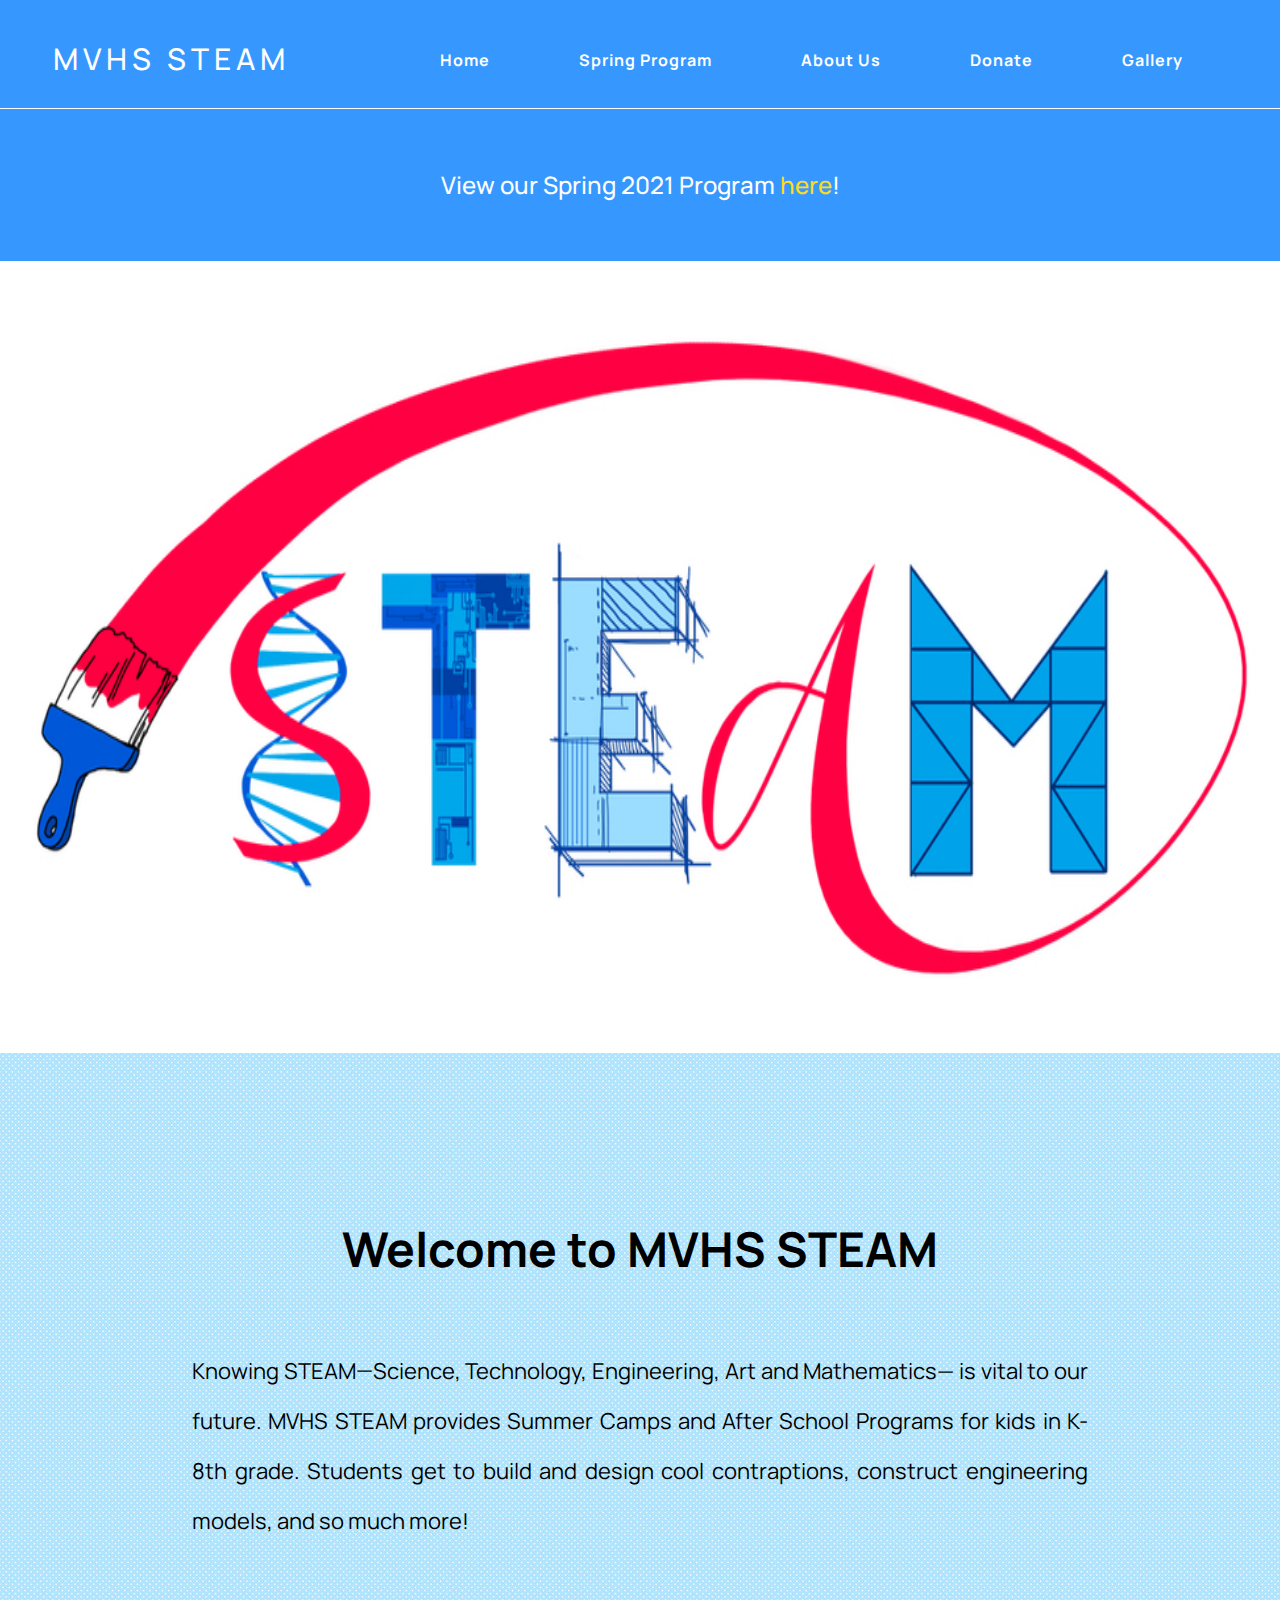
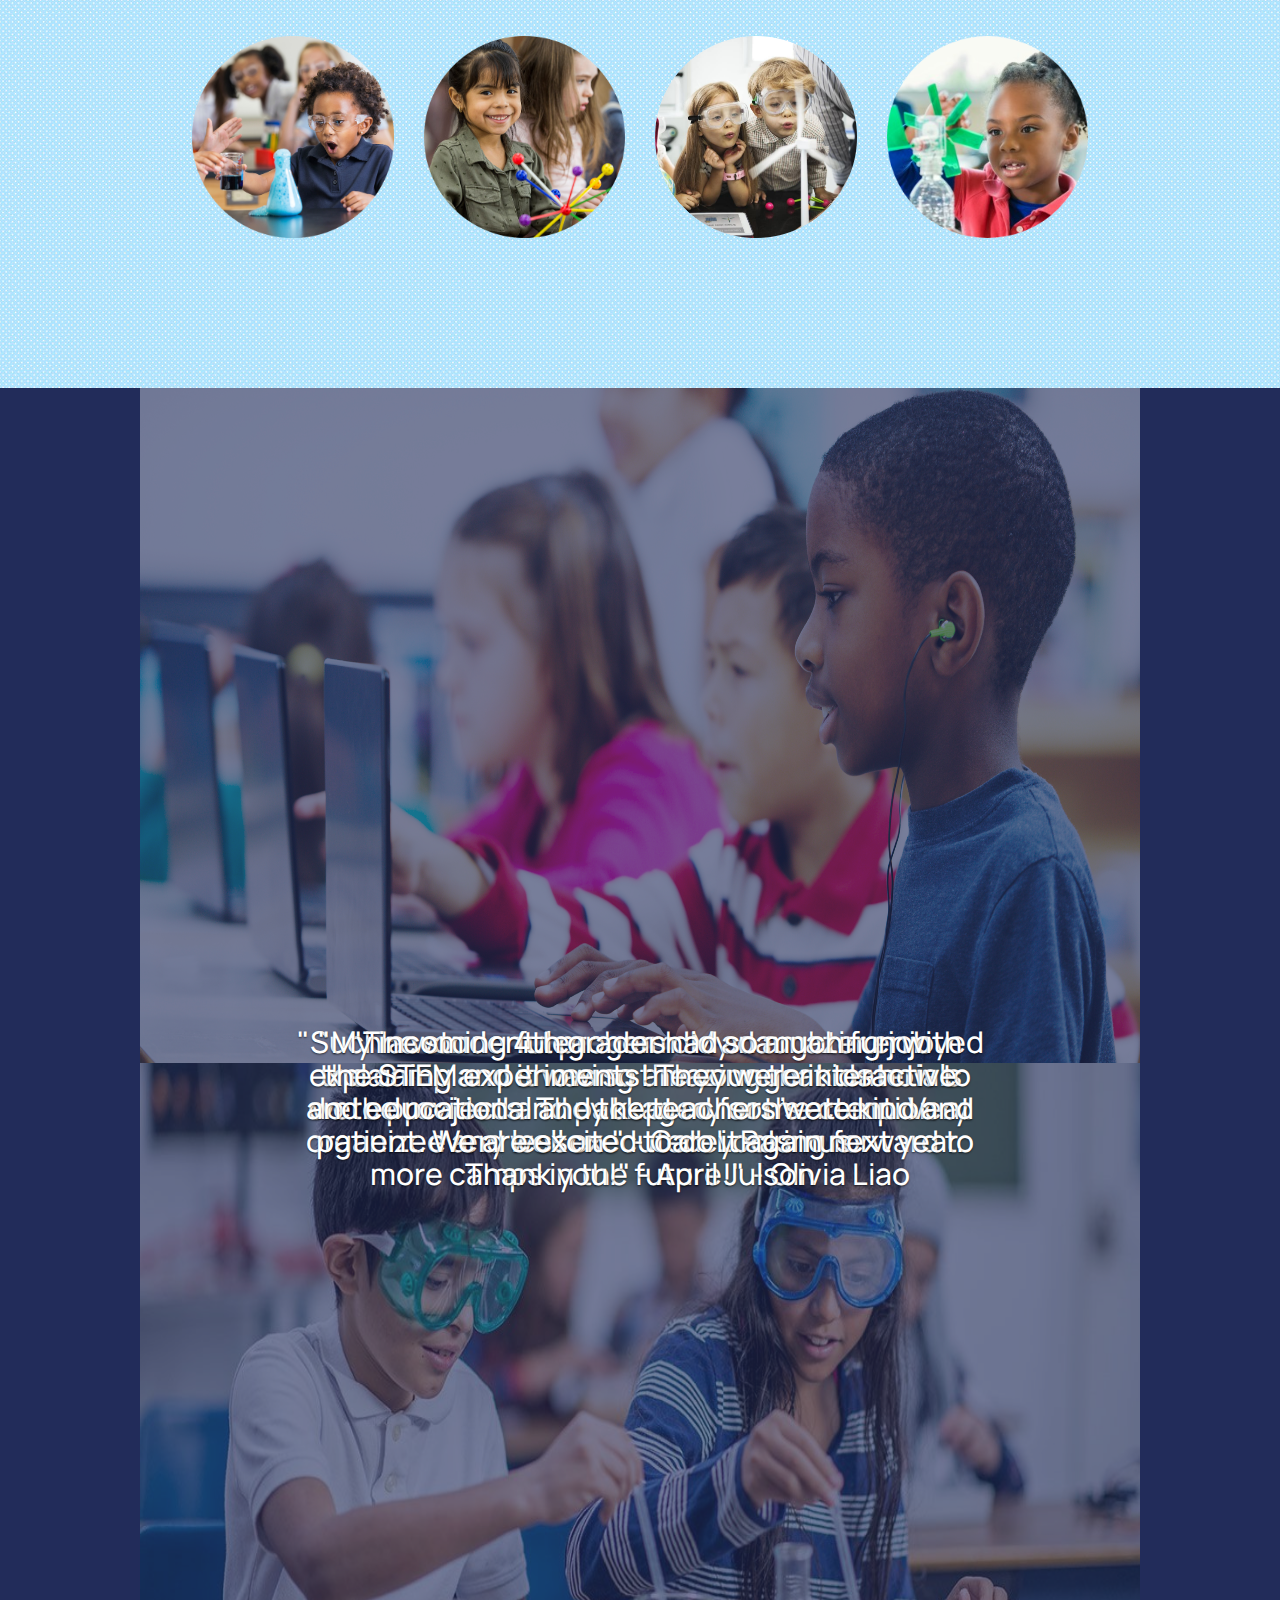
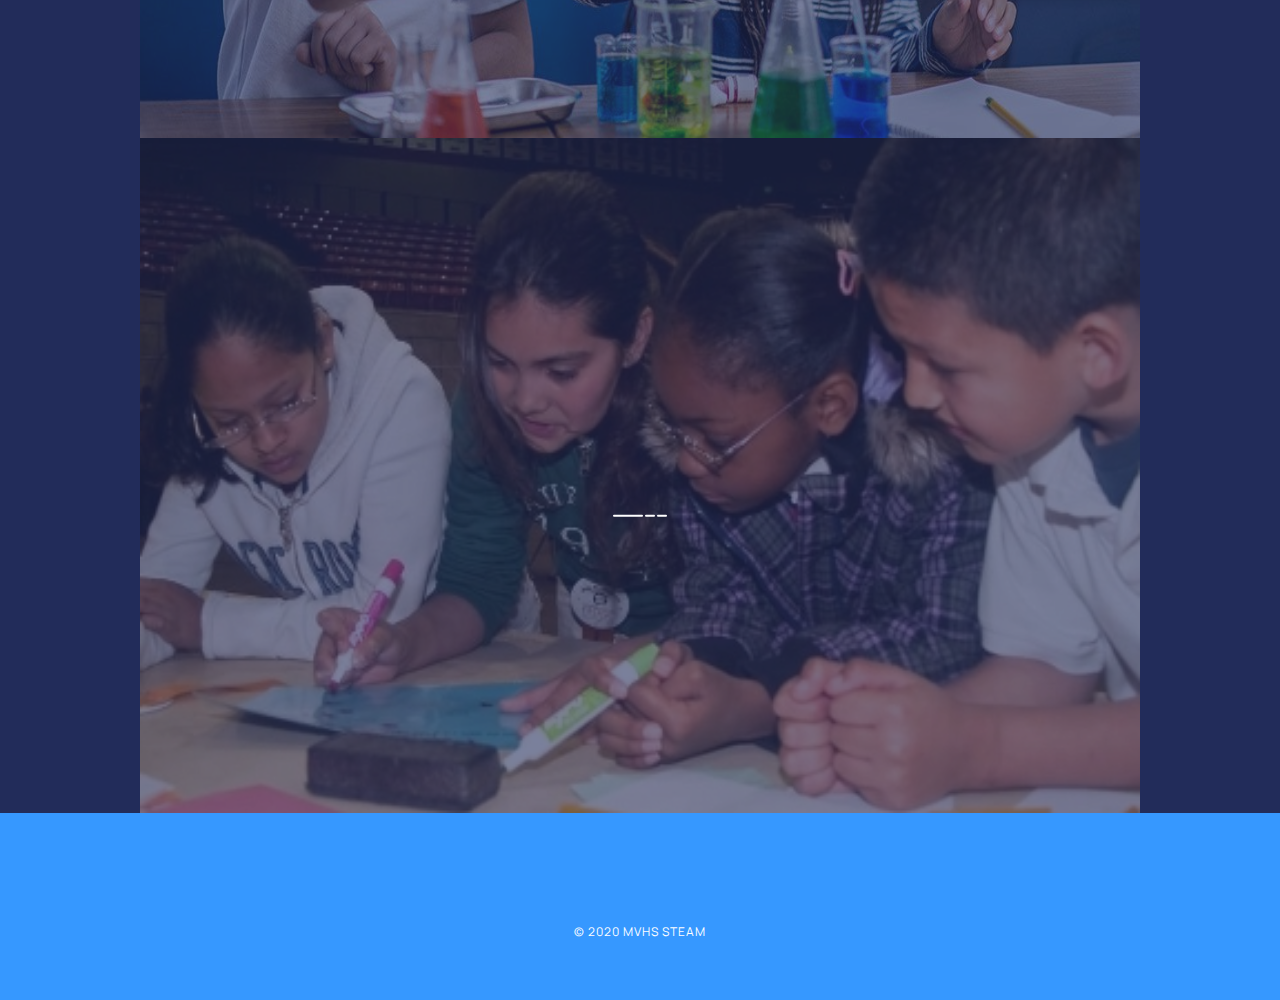
<file: index.html>
<!DOCTYPE html>
<html>

<head>
    <!-- Required meta tags -->
    <meta charset="utf-8">
    <meta name="viewport" content="width=device-width, initial-scale=1, shrink-to-fit=no">

    <!-- css -->
    <link rel="stylesheet" href="https://use.fontawesome.com/releases/v5.7.0/css/all.css"
        integrity="sha384-lZN37f5QGtY3VHgisS14W3ExzMWZxybE1SJSEsQp9S+oqd12jhcu+A56Ebc1zFSJ" crossorigin="anonymous">
    <link rel="stylesheet" href="https://maxcdn.bootstrapcdn.com/bootstrap/3.4.0/css/bootstrap.min.css">
    <link rel="stylesheet" href="https://stackpath.bootstrapcdn.com/bootstrap/4.5.0/css/bootstrap.min.css"
        integrity="sha384-9aIt2nRpC12Uk9gS9baDl411NQApFmC26EwAOH8WgZl5MYYxFfc+NcPb1dKGj7Sk" crossorigin="anonymous">
    <link rel="stylesheet" href="index.css">

    <!-- Global site tag (gtag.js) - Google Analytics -->
    <script async src="https://www.googletagmanager.com/gtag/js?id=UA-169027352-1"></script>
    <script>
        window.dataLayer = window.dataLayer || [];

        function gtag() {
            dataLayer.push(arguments);
        }
        gtag('js', new Date());

        gtag('config', 'UA-169027352-1');
    </script>

    <link rel="icon" href="ImageAssets/favicon.jpeg">
    <title>MVHS STEAM - Home</title>
</head>

<body>
    <!-- navbar -->
    <nav>
        <div class="logo">
            <h4>MVHS STEAM</h4>
        </div>
        <ul class="nav-links">
            <li>
                <a href="index">Home</a>
            </li>
            <li>
                <a href="program">Spring Program</a>
            </li>
            <li>
                <a href="about#about">About Us</a>
            </li>
            <li>
                <a href="about#donate">Donate</a>
            </li>
            <li>
                <a href="gallery">Gallery</a>
            </li>
        </ul>
        <div class="burger">
            <div class="line1"></div>
            <div class="line2"></div>
            <div class="line3"></div>
        </div>
    </nav>

    <!-- adjust to nav -->
    <div style="height:12vh" id="home"></div>

    <!-- register banner -->
    <div class="register-banner">
        <h6>View our Spring 2021 Program <span><a href="program">here</a></span>!</h6>
    </div>

    
    <!-- banner -->
    <div class="container-fluid">
        <img src="ImageAssets/STEAMBanner.jpeg" class="banner">
    </div>

    <!-- welcome -->
    <div class="container-fluid welcome">
        <h1>Welcome to MVHS STEAM</h1>
        <br><br><br>
        <p>
            Knowing STEAM—Science, Technology, Engineering, Art and Mathematics—
            is vital to our future. MVHS STEAM provides Summer Camps and After
            School Programs for kids in K-8th grade. Students get to build and
            design cool contraptions, construct engineering models, and so much more!
        </p>
        <br><br><br>
        <div class="row mt-1">
            <div class="col-lg-3 col-sm-6">
                <img src="ImageAssets/kids1.png" class="welcomeimage">
            </div>
            <div class="col-lg-3 col-sm-6">
                <img src="ImageAssets/kids2.png" class="welcomeimage">
            </div>
            <div class="col-lg-3 col-sm-6">
                <img src="ImageAssets/kids3.png" class="welcomeimage">
            </div>
            <div class="col-lg-3 col-sm-6">
                <img src="ImageAssets/kids4.png" class="welcomeimage">
            </div>
        </div>
    </div>

    <div id="testimonial-carousel">
        <div id="carouselExampleIndicators" class="carousel slide" data-ride="carousel">
            <ol class="carousel-indicators">
                <li data-target="#carouselExampleIndicators" data-slide-to="0" class="active"></li>
                <li data-target="#carouselExampleIndicators" data-slide-to="1"></li>
                <li data-target="#carouselExampleIndicators" data-slide-to="2"></li>
            </ol>
            <div class="carousel-inner">
                <div class="carousel-item active">
                    <img class="d-block w-100" src="ImageAssets/carousel1.jpg" alt="First slide">
                    <div class="carousel-caption d-md-block">
                        <h5>
                            "Such a wonderful program. My daughter enjoyed the
                            camp and it was so amazing that materials were provided
                            and packaged for the camp. Very organized and well
                            executed. Looking forward to more camps in the future!"
                            - Olivia Liao
                        </h5>
                    </div>
                </div>
                <div class="carousel-item">
                    <img class="d-block w-100" src="ImageAssets/carousel2.jpg" alt="Second slide">
                    <div class="carousel-caption d-md-block">
                        <h5>
                            "The student teachers did an amazing job explaining and showing the younger
                            kids how to do the projects. They kept my son's attention at every lesson."
                            - Carey Rasmus
                        </h5>
                    </div>
                </div>
                <div class="carousel-item">
                    <img class="d-block w-100" src="ImageAssets/carousel3.jpg" alt="Third slide">
                    <div class="carousel-caption d-md-block">
                        <h5>
                            "My incoming 4th grader had so much fun with the STEM experiments!
                            They were interactive and educational and the teachers were kind and
                            patient. We are excited to do it again next year. Thank you!"
                            - April Julson
                        </h5>
                    </div>
                </div>
            </div>
            <a class="carousel-control-prev" href="#carouselExampleIndicators" role="button" data-slide="prev">
                <span class="carousel-control-prev-icon" aria-hidden="true"></span>
                <span class="sr-only">Previous</span>
            </a>
            <a class="carousel-control-next" href="#carouselExampleIndicators" role="button" data-slide="next">
                <span class="carousel-control-next-icon" aria-hidden="true"></span>
                <span class="sr-only">Next</span>
            </a>
        </div>
    </div>



    <!-- footer -->
    <footer>
        <br>
        <center>
            <a href="#home"><i href="#home" class="fas fa-angle-up"></i></a>
        </center>
        <br><br>
        <p>© 2020 MVHS STEAM</p>
    </footer>

    <!-- scripts -->
    <script src="https://code.jquery.com/jquery-3.5.1.slim.min.js"
        integrity="sha384-DfXdz2htPH0lsSSs5nCTpuj/zy4C+OGpamoFVy38MVBnE+IbbVYUew+OrCXaRkfj" crossorigin="anonymous">
    </script>
    <script src="https://cdn.jsdelivr.net/npm/popper.js@1.16.0/dist/umd/popper.min.js"
        integrity="sha384-Q6E9RHvbIyZFJoft+2mJbHaEWldlvI9IOYy5n3zV9zzTtmI3UksdQRVvoxMfooAo" crossorigin="anonymous">
    </script>
    <script src="https://stackpath.bootstrapcdn.com/bootstrap/4.5.0/js/bootstrap.min.js"
        integrity="sha384-OgVRvuATP1z7JjHLkuOU7Xw704+h835Lr+6QL9UvYjZE3Ipu6Tp75j7Bh/kR0JKI" crossorigin="anonymous">
    </script>
    <script src="index.js"></script>
</body>

</html>
</file>
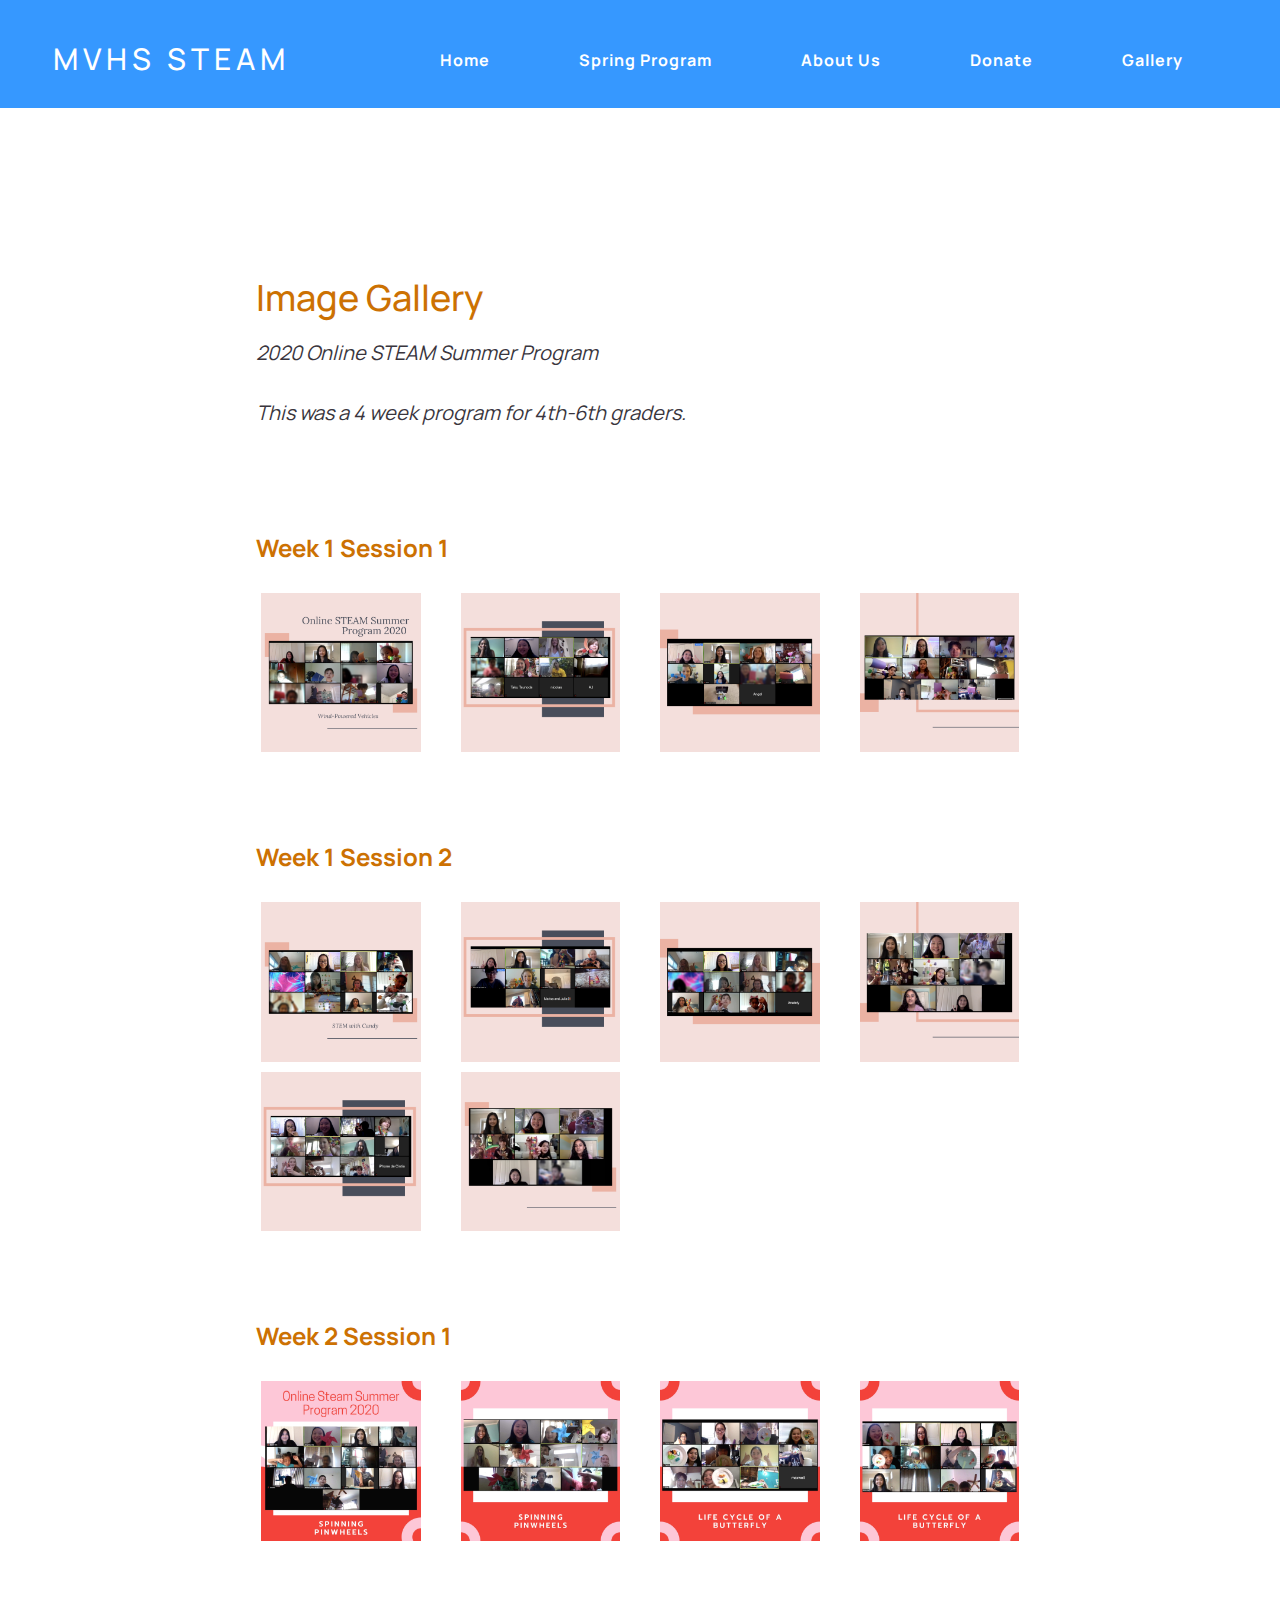
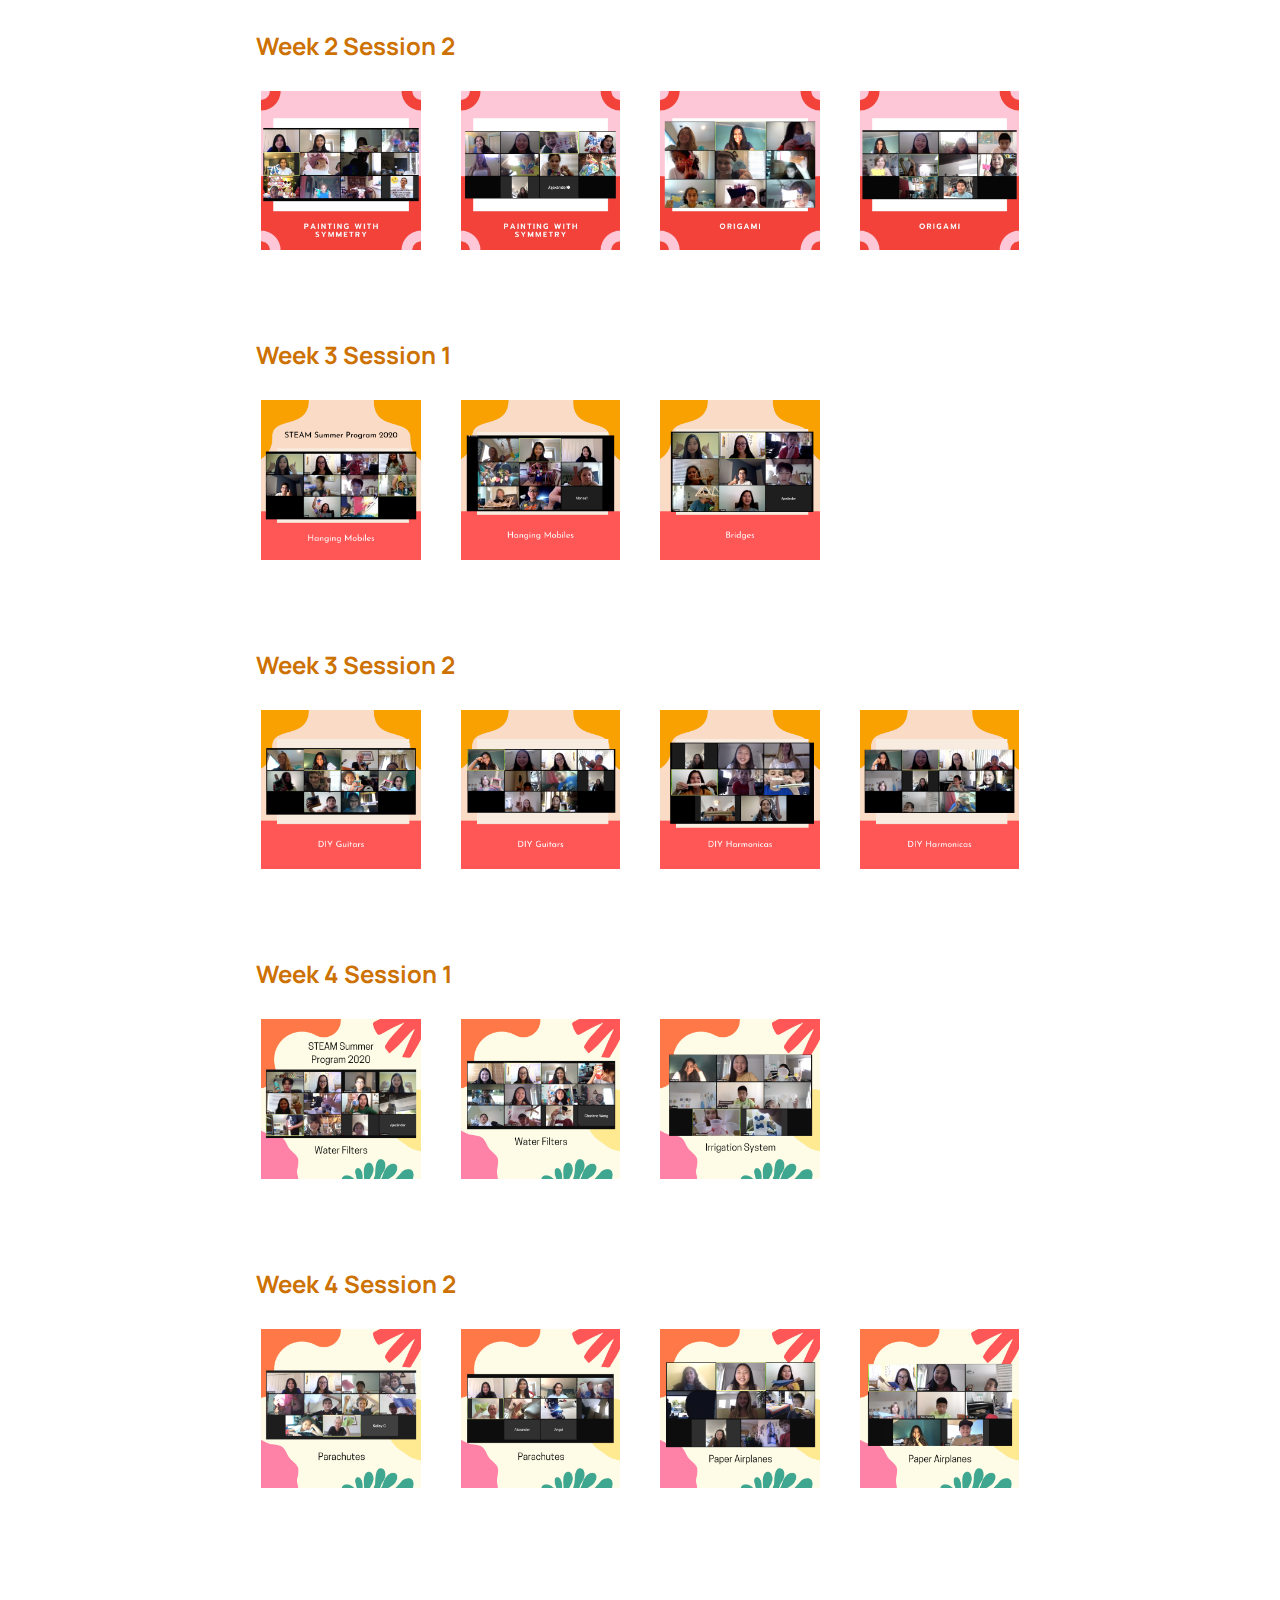
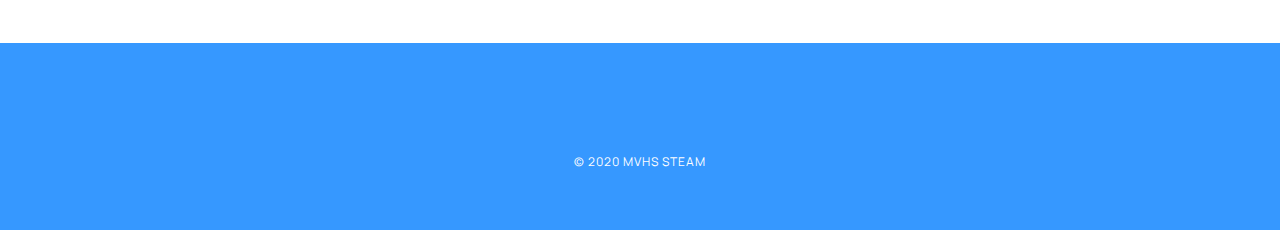
<file: gallery.html>
<!DOCTYPE html>
<html>
    <head>
        <!-- Required meta tags -->
        <meta charset="utf-8">
        <meta name="viewport" content="width=device-width, initial-scale=1, shrink-to-fit=no">

        <!-- css -->
        <link rel="stylesheet" href="https://use.fontawesome.com/releases/v5.7.0/css/all.css" integrity="sha384-lZN37f5QGtY3VHgisS14W3ExzMWZxybE1SJSEsQp9S+oqd12jhcu+A56Ebc1zFSJ" crossorigin="anonymous">
        <link rel="stylesheet" href="https://maxcdn.bootstrapcdn.com/bootstrap/3.4.0/css/bootstrap.min.css">
        <link rel="stylesheet" href="https://stackpath.bootstrapcdn.com/bootstrap/4.5.0/css/bootstrap.min.css" integrity="sha384-9aIt2nRpC12Uk9gS9baDl411NQApFmC26EwAOH8WgZl5MYYxFfc+NcPb1dKGj7Sk" crossorigin="anonymous">
        <link rel="stylesheet" href="index.css">

        <!-- Global site tag (gtag.js) - Google Analytics -->
        <script async src="https://www.googletagmanager.com/gtag/js?id=UA-169027352-1"></script>
        <script>
          window.dataLayer = window.dataLayer || [];
          function gtag(){dataLayer.push(arguments);}
          gtag('js', new Date());

          gtag('config', 'UA-169027352-1');
        </script>

        <link rel="icon" href="ImageAssets/favicon.jpeg">
        <title>MVHS STEAM - Home</title>
    </head>
    <body>
        <!-- navbar -->
        <nav>
            <div class="logo">
                <h4>MVHS STEAM</h4>
            </div>
            <ul class="nav-links">
                <li>
                    <a href="index">Home</a>
                </li>
                <li>
                    <a href="program">Spring Program</a>
                </li>
                <li>
                    <a href="about#about">About Us</a>
                </li>
                <li>
                    <a href="about#donate">Donate</a>
                </li>
                <li>
                    <a href="gallery">Gallery</a>
                </li>
            </ul>
            <div class="burger">
                <div class="line1"></div>
                <div class="line2"></div>
                <div class="line3"></div>
            </div>
        </nav>

        <!-- adjust to nav -->
        <div style="height:12vh" id="home"></div>

        <!-- welcome -->
        <div class="container-fluid program">
            <h1>Image Gallery</h1>
            <p style="color: #39353d; font-style: italic; font-size: 20px;">
                2020 Online STEAM Summer Program
            </p>
            <p style="color: #39353d; font-style: italic; font-size: 20px;">
                This was a 4 week program for 4th-6th graders.
            </p>
            <br><br><br>
            <h6>Week 1 Session 1</h6>
            <div class="row no-gutters gallery">
                <div class="col-lg-3 col-md-6 col-sm-6">
                    <a href="GalleryAssets/Week1Session1/1.png" target="_blank"><img src="GalleryAssets/Week1Session1/1.png" alt="Photo"></a>
                </div>
                <div class="col-lg-3 col-md-6 col-sm-6">
                    <a href="GalleryAssets/Week1Session1/2.png" target="_blank"><img src="GalleryAssets/Week1Session1/2.png" alt="Photo"></a>
                </div>
                <div class="col-lg-3 col-md-6 col-sm-6">
                    <a href="GalleryAssets/Week1Session1/3.png" target="_blank"><img src="GalleryAssets/Week1Session1/3.png" alt="Photo"></a>
                </div>
                <div class="col-lg-3 col-md-6 col-sm-6">
                    <a href="GalleryAssets/Week1Session1/4.png" target="_blank"><img src="GalleryAssets/Week1Session1/4.png" alt="Photo"></a>
                </div>
            </div>
            <br><br><br>
            <h6>Week 1 Session 2</h6>
            <div class="row no-gutters gallery">
                <div class="col-lg-3 col-md-6 col-sm-6">
                    <a href="GalleryAssets/Week1Session2/5.png" target="_blank"><img src="GalleryAssets/Week1Session2/5.png" alt="Photo"></a>
                </div>
                <div class="col-lg-3 col-md-6 col-sm-6">
                    <a href="GalleryAssets/Week1Session2/6.png" target="_blank"><img src="GalleryAssets/Week1Session2/6.png" alt="Photo"></a>
                </div>
                <div class="col-lg-3 col-md-6 col-sm-6">
                    <a href="GalleryAssets/Week1Session2/7.png" target="_blank"><img src="GalleryAssets/Week1Session2/7.png" alt="Photo"></a>
                </div>
                <div class="col-lg-3 col-md-6 col-sm-6">
                    <a href="GalleryAssets/Week1Session2/8.png" target="_blank"><img src="GalleryAssets/Week1Session2/8.png" alt="Photo"></a>
                </div>
                <div class="col-lg-3 col-md-6 col-sm-6">
                    <a href="GalleryAssets/Week1Session2/9.png" target="_blank"><img src="GalleryAssets/Week1Session2/9.png" alt="Photo"></a>
                </div>
                <div class="col-lg-3 col-md-6 col-sm-6">
                    <a href="GalleryAssets/Week1Session2/10.png" target="_blank"><img src="GalleryAssets/Week1Session2/10.png" alt="Photo"></a>
                </div>
            </div>
            <br><br><br>
            <h6>Week 2 Session 1</h6>
            <div class="row no-gutters gallery">
                <div class="col-lg-3 col-md-6 col-sm-6">
                    <a href="GalleryAssets/Week2Session1/1.JPG" target="_blank"><img src="GalleryAssets/Week2Session1/1.JPG" alt="Photo"></a>
                </div>
                <div class="col-lg-3 col-md-6 col-sm-6">
                    <a href="GalleryAssets/Week2Session1/2.JPG" target="_blank"><img src="GalleryAssets/Week2Session1/2.JPG" alt="Photo"></a>
                </div>
                <div class="col-lg-3 col-md-6 col-sm-6">
                    <a href="GalleryAssets/Week2Session1/3.JPG" target="_blank"><img src="GalleryAssets/Week2Session1/3.JPG" alt="Photo"></a>
                </div>
                <div class="col-lg-3 col-md-6 col-sm-6">
                    <a href="GalleryAssets/Week2Session1/4.JPG" target="_blank"><img src="GalleryAssets/Week2Session1/4.JPG" alt="Photo"></a>
                </div>
            </div>
            <br><br><br>
            <h6>Week 2 Session 2</h6>
            <div class="row no-gutters gallery">
                <div class="col-lg-3 col-md-6 col-sm-6">
                    <a href="GalleryAssets/Week2Session2/5.JPG" target="_blank"><img src="GalleryAssets/Week2Session2/5.JPG" alt="Photo"></a>
                </div>
                <div class="col-lg-3 col-md-6 col-sm-6">
                    <a href="GalleryAssets/Week2Session2/6.JPG" target="_blank"><img src="GalleryAssets/Week2Session2/6.JPG" alt="Photo"></a>
                </div>
                <div class="col-lg-3 col-md-6 col-sm-6">
                    <a href="GalleryAssets/Week2Session2/7.JPG" target="_blank"><img src="GalleryAssets/Week2Session2/7.JPG" alt="Photo"></a>
                </div>
                <div class="col-lg-3 col-md-6 col-sm-6">
                    <a href="GalleryAssets/Week2Session2/8.JPG" target="_blank"><img src="GalleryAssets/Week2Session2/8.JPG" alt="Photo"></a>
                </div>
            </div>
            <br><br><br>
            <h6>Week 3 Session 1</h6>
            <div class="row no-gutters gallery">
                <div class="col-lg-3 col-md-6 col-sm-6">
                    <a href="GalleryAssets/Week3Session1/1.png" target="_blank"><img src="GalleryAssets/Week3Session1/1.png" alt="Photo"></a>
                </div>
                <div class="col-lg-3 col-md-6 col-sm-6">
                    <a href="GalleryAssets/Week3Session1/2.png" target="_blank"><img src="GalleryAssets/Week3Session1/2.png" alt="Photo"></a>
                </div>
                <div class="col-lg-3 col-md-6 col-sm-6">
                    <a href="GalleryAssets/Week3Session1/3.png" target="_blank"><img src="GalleryAssets/Week3Session1/3.png" alt="Photo"></a>
                </div>
            </div>
            <br><br><br>
            <h6>Week 3 Session 2</h6>
            <div class="row no-gutters gallery">
                <div class="col-lg-3 col-md-6 col-sm-6">
                    <a href="GalleryAssets/Week3Session2/4.png" target="_blank"><img src="GalleryAssets/Week3Session2/4.png" alt="Photo"></a>
                </div>
                <div class="col-lg-3 col-md-6 col-sm-6">
                    <a href="GalleryAssets/Week3Session2/5.png" target="_blank"><img src="GalleryAssets/Week3Session2/5.png" alt="Photo"></a>
                </div>
                <div class="col-lg-3 col-md-6 col-sm-6">
                    <a href="GalleryAssets/Week3Session2/6.png" target="_blank"><img src="GalleryAssets/Week3Session2/6.png" alt="Photo"></a>
                </div>
                <div class="col-lg-3 col-md-6 col-sm-6">
                    <a href="GalleryAssets/Week3Session2/7.png" target="_blank"><img src="GalleryAssets/Week3Session2/7.png" alt="Photo"></a>
                </div>
            </div>
            <br><br><br>
            <h6>Week 4 Session 1</h6>
            <div class="row no-gutters gallery">
                <div class="col-lg-3 col-md-6 col-sm-6">
                    <a href="GalleryAssets/Week4Session1/1.png" target="_blank"><img src="GalleryAssets/Week4Session1/1.png" alt="Photo"></a>
                </div>
                <div class="col-lg-3 col-md-6 col-sm-6">
                    <a href="GalleryAssets/Week4Session1/2.png" target="_blank"><img src="GalleryAssets/Week4Session1/2.png" alt="Photo"></a>
                </div>
                <div class="col-lg-3 col-md-6 col-sm-6">
                    <a href="GalleryAssets/Week4Session1/3.png" target="_blank"><img src="GalleryAssets/Week4Session1/3.png" alt="Photo"></a>
                </div>
            </div>
            <br><br><br>
            <h6>Week 4 Session 2</h6>
            <div class="row no-gutters gallery">
                <div class="col-lg-3 col-md-6 col-sm-6">
                    <a href="GalleryAssets/Week4Session2/4.png" target="_blank"><img src="GalleryAssets/Week4Session2/4.png" alt="Photo"></a>
                </div>
                <div class="col-lg-3 col-md-6 col-sm-6">
                    <a href="GalleryAssets/Week4Session2/5.png" target="_blank"><img src="GalleryAssets/Week4Session2/5.png" alt="Photo"></a>
                </div>
                <div class="col-lg-3 col-md-6 col-sm-6">
                    <a href="GalleryAssets/Week4Session2/6.png" target="_blank"><img src="GalleryAssets/Week4Session2/6.png" alt="Photo"></a>
                </div>
                <div class="col-lg-3 col-md-6 col-sm-6">
                    <a href="GalleryAssets/Week4Session2/7.png" target="_blank"><img src="GalleryAssets/Week4Session2/7.png" alt="Photo"></a>
                </div>
            </div>
        </div>


        <!-- footer -->
        <footer>
            <br>
            <center>
                <a href="#home"><i href="#home" class="fas fa-angle-up"></i></a>
            </center>
            <br><br>
            <p>© 2020 MVHS STEAM</p>
        </footer>

        <!-- scripts -->
        <script src="https://code.jquery.com/jquery-3.5.1.slim.min.js" integrity="sha384-DfXdz2htPH0lsSSs5nCTpuj/zy4C+OGpamoFVy38MVBnE+IbbVYUew+OrCXaRkfj" crossorigin="anonymous"></script>
        <script src="https://cdn.jsdelivr.net/npm/popper.js@1.16.0/dist/umd/popper.min.js" integrity="sha384-Q6E9RHvbIyZFJoft+2mJbHaEWldlvI9IOYy5n3zV9zzTtmI3UksdQRVvoxMfooAo" crossorigin="anonymous"></script>
        <script src="https://stackpath.bootstrapcdn.com/bootstrap/4.5.0/js/bootstrap.min.js" integrity="sha384-OgVRvuATP1z7JjHLkuOU7Xw704+h835Lr+6QL9UvYjZE3Ipu6Tp75j7Bh/kR0JKI" crossorigin="anonymous"></script>
        <script src="index.js"></script>
    </body>
</html>
</file>
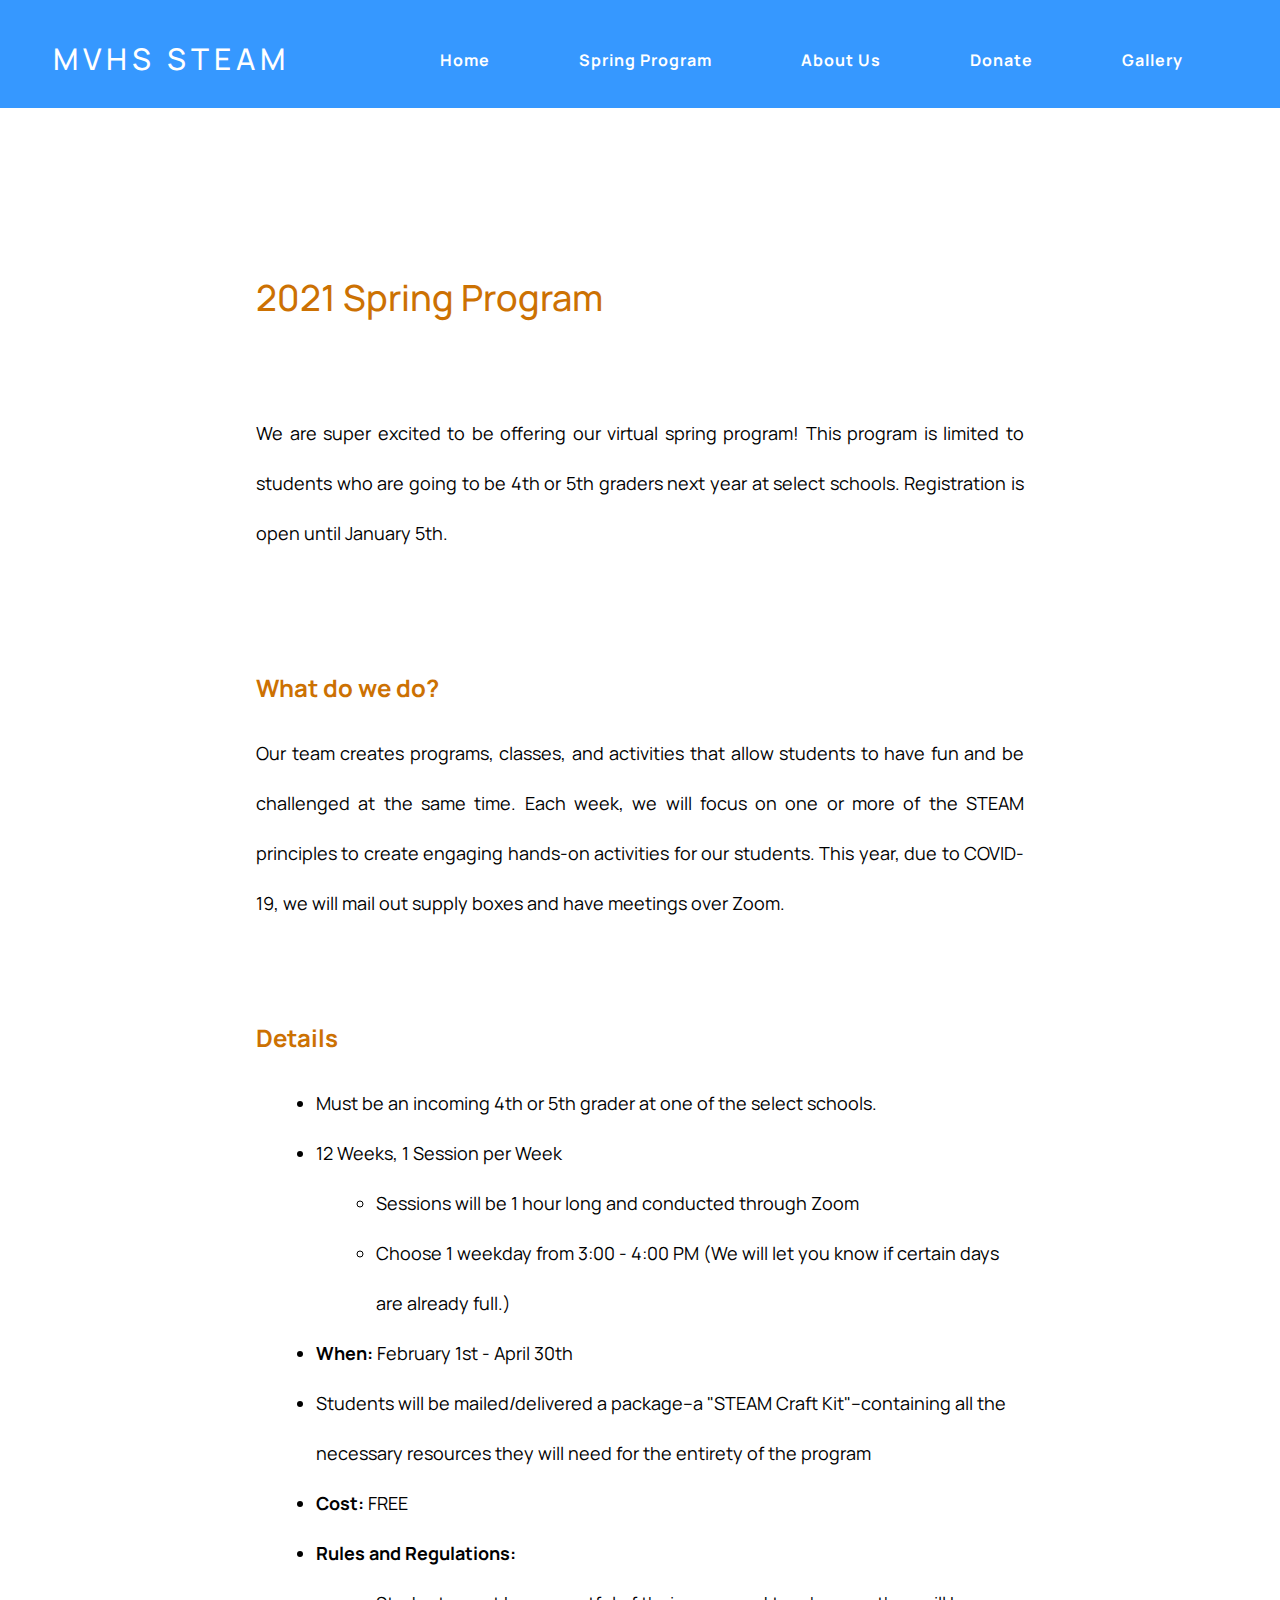
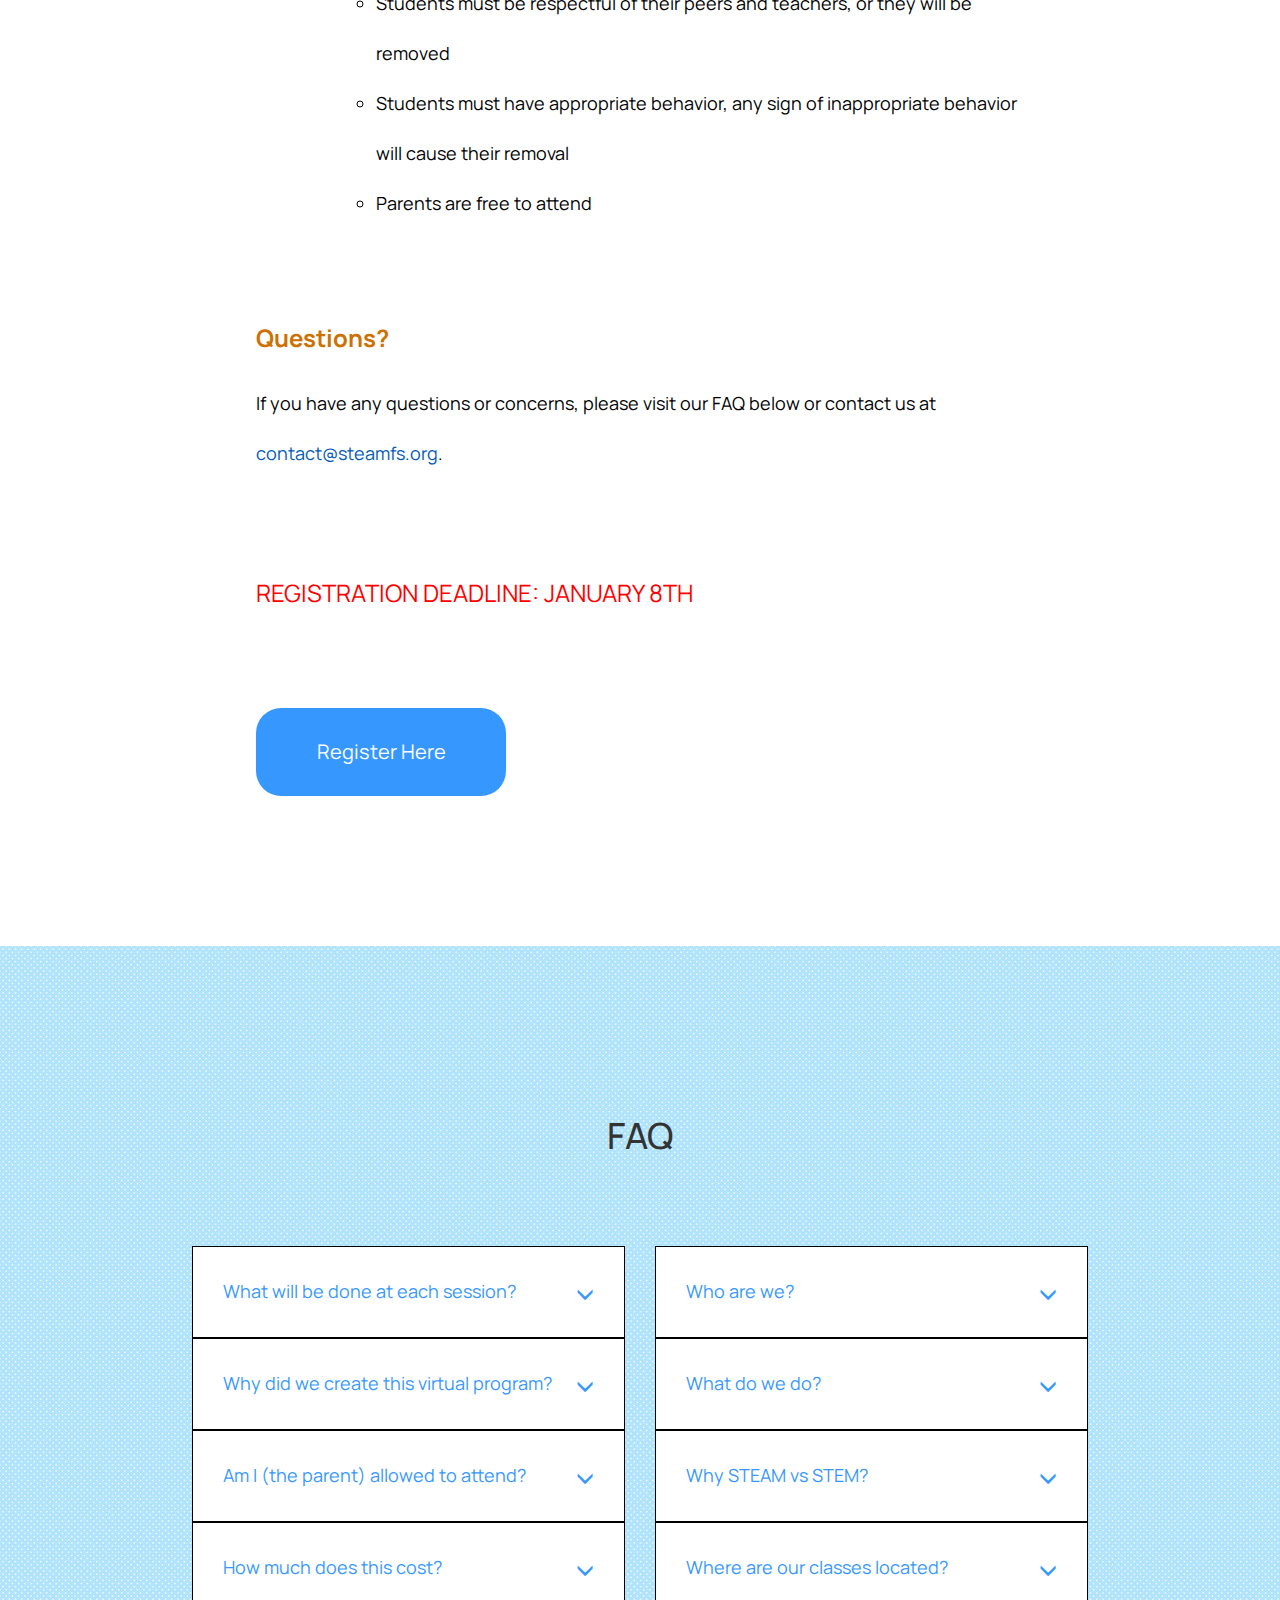
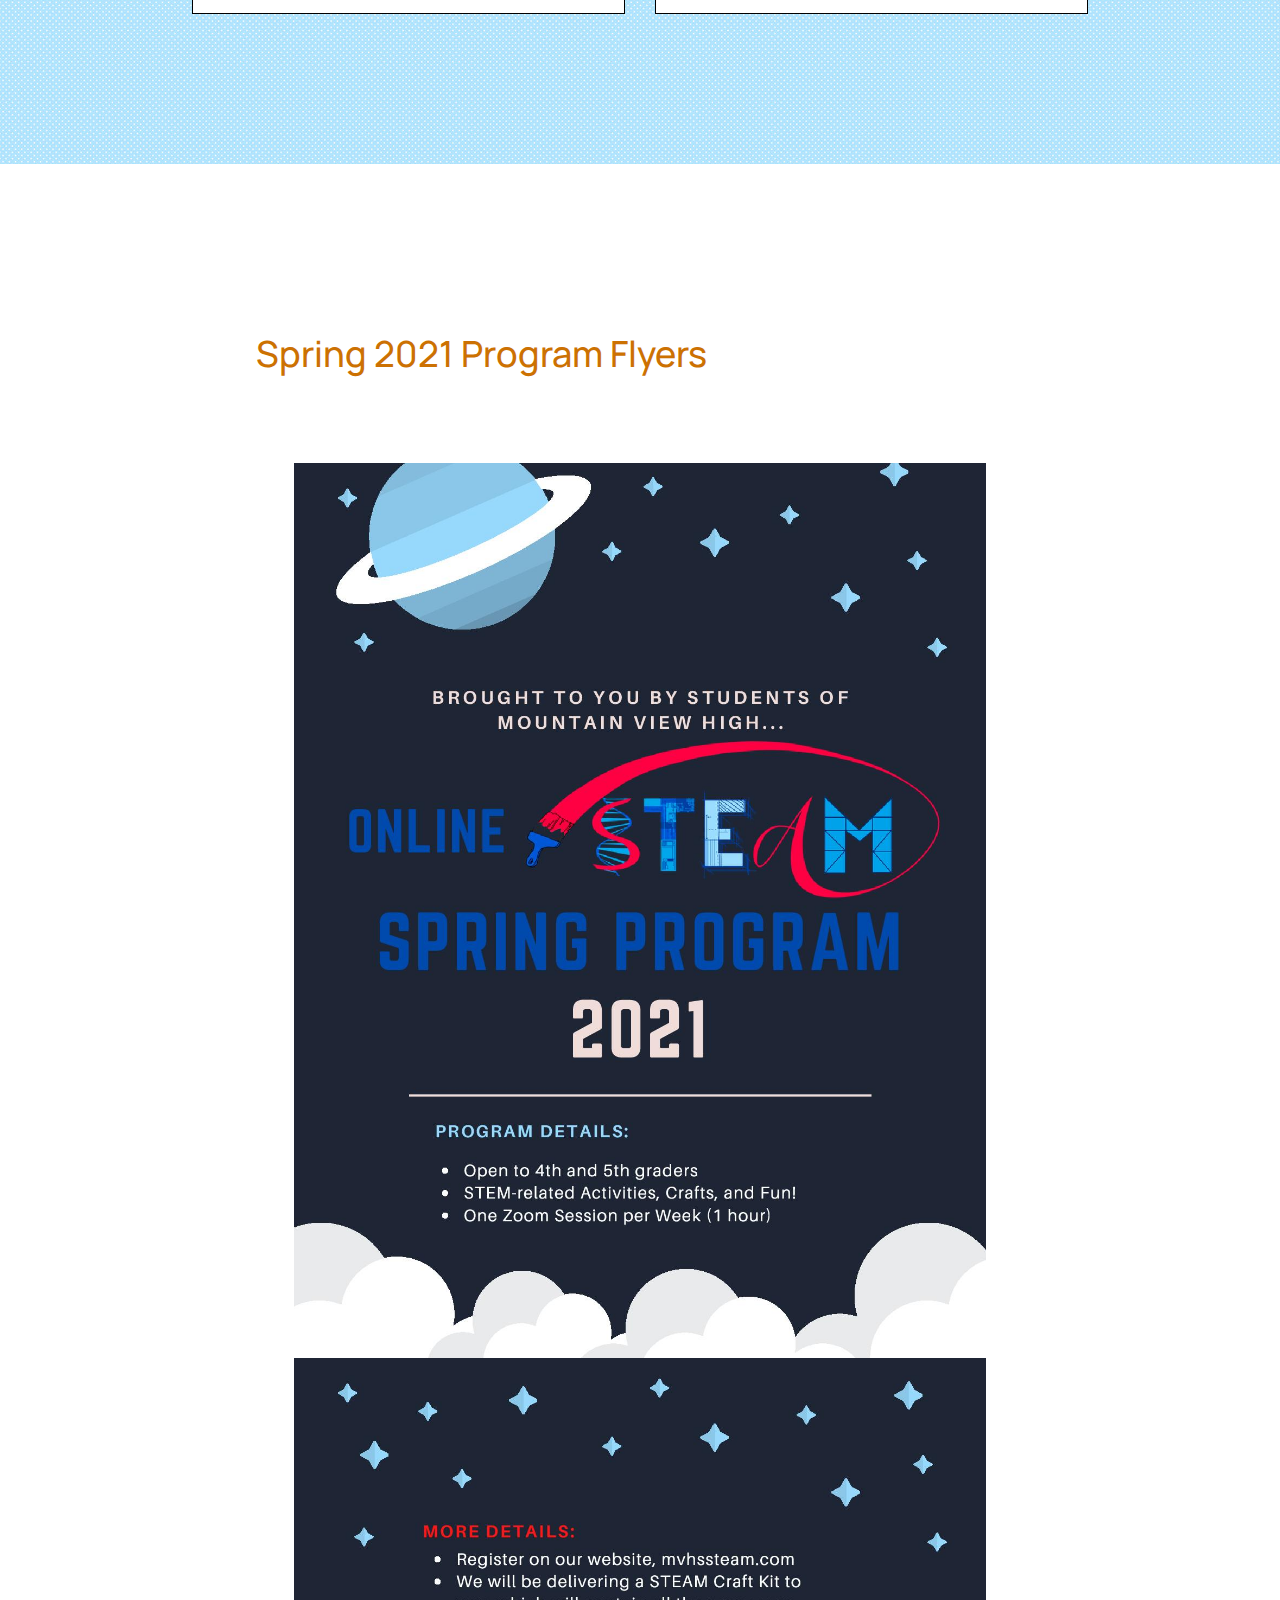
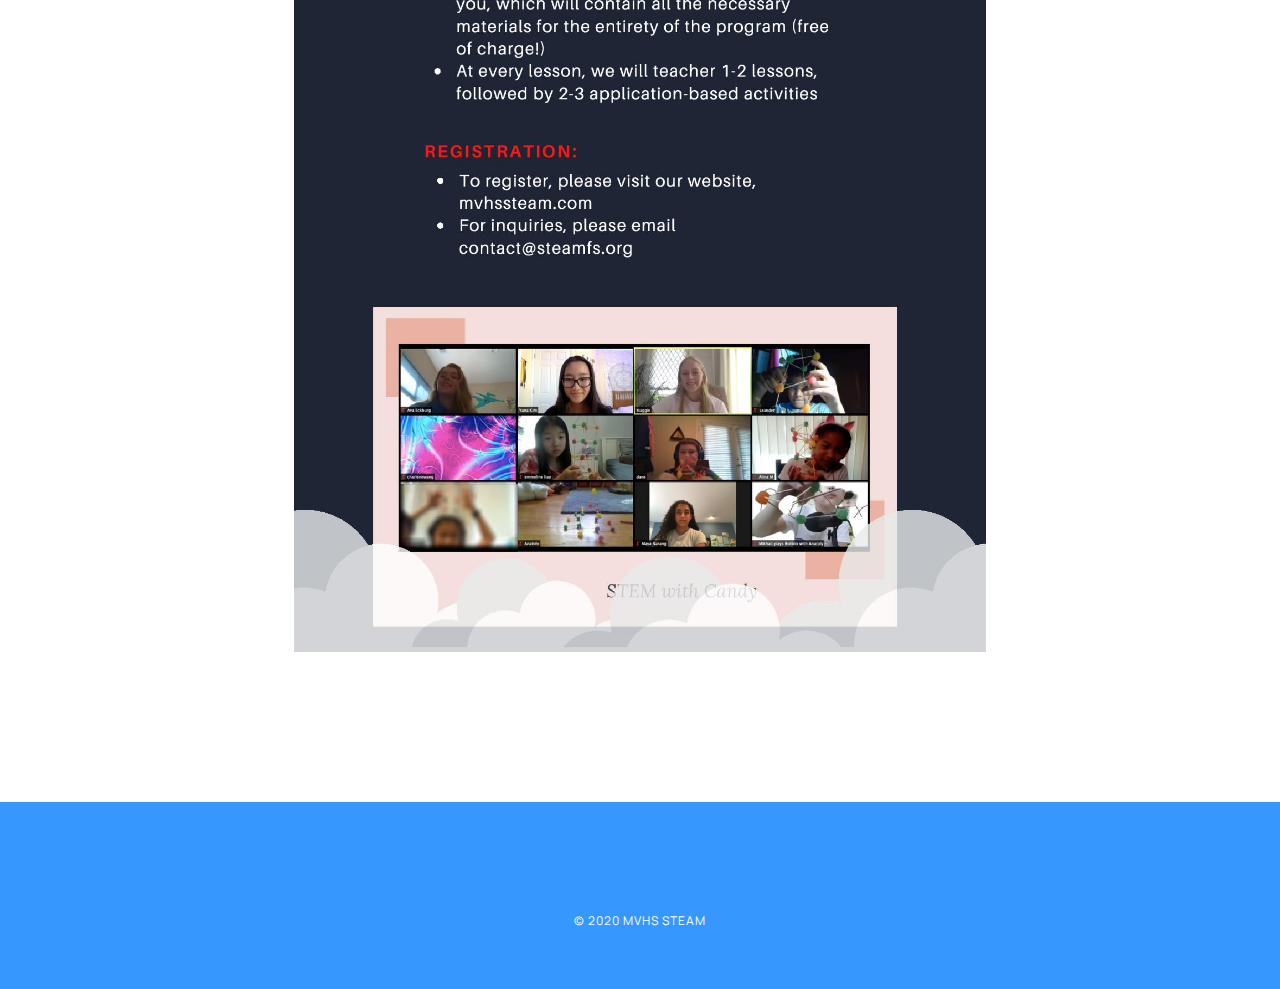
<file: program.html>
<!DOCTYPE html>
<html>
    <head>
        <!-- Required meta tags -->
        <meta charset="utf-8">
        <meta name="viewport" content="width=device-width, initial-scale=1, shrink-to-fit=no">

        <!-- css -->
        <link rel="stylesheet" href="https://use.fontawesome.com/releases/v5.7.0/css/all.css" integrity="sha384-lZN37f5QGtY3VHgisS14W3ExzMWZxybE1SJSEsQp9S+oqd12jhcu+A56Ebc1zFSJ" crossorigin="anonymous">
        <link rel="stylesheet" href="https://maxcdn.bootstrapcdn.com/bootstrap/3.4.0/css/bootstrap.min.css">
        <link rel="stylesheet" href="https://stackpath.bootstrapcdn.com/bootstrap/4.5.0/css/bootstrap.min.css" integrity="sha384-9aIt2nRpC12Uk9gS9baDl411NQApFmC26EwAOH8WgZl5MYYxFfc+NcPb1dKGj7Sk" crossorigin="anonymous">
        <link rel="stylesheet" href="index.css">

        <!-- Global site tag (gtag.js) - Google Analytics -->
        <script async src="https://www.googletagmanager.com/gtag/js?id=UA-169027352-1"></script>
        <script>
          window.dataLayer = window.dataLayer || [];
          function gtag(){dataLayer.push(arguments);}
          gtag('js', new Date());

          gtag('config', 'UA-169027352-1');
        </script>

        <link rel="icon" href="ImageAssets/favicon.jpeg">
        <title>MVHS STEAM - Program</title>
    </head>
    <body>
        <!-- navbar -->
        <nav>
            <div class="logo">
                <h4>MVHS STEAM</h4>
            </div>
            <ul class="nav-links">
                <li>
                    <a href="index">Home</a>
                </li>
                <li>
                    <a href="program">Spring Program</a>
                </li>
                <li>
                    <a href="about#about">About Us</a>
                </li>
                <li>
                    <a href="about#donate">Donate</a>
                </li>
                <li>
                    <a href="gallery">Gallery</a>
                </li>
            </ul>
            <div class="burger">
                <div class="line1"></div>
                <div class="line2"></div>
                <div class="line3"></div>
            </div>
        </nav>

        <!-- adjust to nav -->
        <div style="height:12vh"></div>

        <!-- program -->
        <div class="container-fluid program" id="program">
            <h1>2021 Spring Program</h1>
            <br><br><br><br>
            <p>
                We are super excited to be offering our virtual spring program!
                This program is limited to students who are going to be 4th or
                5th graders next year at select schools. Registration is open until January 5th.
            </p>
            <br><br><br><br>
            <h6>What do we do?</h6>
            <p>
                Our team creates programs, classes, and activities that allow
                students to have fun and be challenged at the same time. Each week,
                we will focus on one or more of the STEAM principles to create engaging
                hands-on activities for our students. This year, due to COVID-19,
                we will mail out supply boxes and have meetings over Zoom.
            </p>
            <br><br><br>
            <h6>Details</h6>
            <ul>
                <li>Must be an incoming 4th or 5th grader at one of the select schools.</li>
                <li>
                    12 Weeks, 1 Session per Week
                    <ul>
                        <li>
                            Sessions will be 1 hour long and conducted through Zoom
                        </li>
                        <li>
                            Choose 1 weekday from 3:00 - 4:00 PM
                            (We will let you know if certain days are already full.)
                        </li>
                    </ul>
                </li>
                <li><span style="font-weight: bold">When: </span>February 1st - April 30th</li>
                <li>
                    Students will be mailed/delivered a package--a "STEAM Craft Kit"--containing
                    all the necessary resources they will need for
                    the entirety of the program
                </li>
                <li><span style="font-weight: bold">Cost: </span>FREE</li>
                <li style="font-weight: bold">
                    Rules and Regulations:
                    <ul style="font-weight: normal">
                        <li>
                            Students must be respectful of their peers and teachers,
                            or they will be removed
                        </li>
                        <li>
                            Students must have appropriate behavior, any sign of
                            inappropriate behavior will cause their removal
                        </li>
                        <li>
                            Parents are free to attend
                        </li>
                    </ul>
                </li>
            </ul>
            <br><br><br>
            <h6>Questions?</h6>
            <p style="text-align: left">
                If you have any questions or concerns, please visit our FAQ below or
                contact us at
                <span class="email">contact@steamfs.org</span>.
            </p>
            <br><br><br><br>
            <p style="color:red; font-size: 24px;">REGISTRATION DEADLINE: JANUARY 8TH</p>
            <br><br><br><br>

            <div class="register">
              <a href="https://forms.gle/XMeAyyzWjYCdbveZ7">
                Register Here
              </a>
            </div>
        </div>


        <!-- FAQ -->
        <div class="faq" id="faq">
            <h1>FAQ</h1>
            <br><br><br><br>
            <div class="row no-gutters">
                <!-- first column -->
                <div class="col-lg-6 col-sm-12">
                    <div class="accordion" id="accordionExample">
                        <div class="card">
                            <button class="card-header faqButton btn-standard btn-block text-left" type="button" data-toggle="collapse" data-target="#collapseSix" aria-expanded="true" aria-controls="collapseSix">
                              What will be done at each session?
                              <span class="glyphicon glyphicon-right glyphicon-menu-down"></span>
                            </button>
                          <div id="collapseSix" class="collapse" aria-labelledby="headingSix">
                            <div class="card-body">
                                At each session, we will be helping kids develop their
                                interests in the fields of STEM (Science, Technology,
                                Engineering, and Math) and Art through fun and engaging
                                activities, discussions, and experiments. Each class is
                                taught using a curriculum that has been fact-checked
                                by adult high school teachers and updated every year.
                            </div>
                          </div>
                      </div>
                      <div class="card">
                          <button class="card-header faqButton btn-standard btn-block text-left" type="button" data-toggle="collapse" data-target="#collapseSeven" aria-expanded="true" aria-controls="collapseSeven">
                              Why did we create this virtual program?
                              <span class="glyphicon glyphicon-right glyphicon-menu-down"></span>
                          </button>
                        <div id="collapseSeven" class="collapse" aria-labelledby="headingSeven">
                          <div class="card-body">
                              In light of so many summer camps cancellations, we
                              felt a responsibility to help students stay mentally
                              active and feed their curiosity all summer long.
                          </div>
                        </div>
                      </div>
                      <div class="card">
                          <button class="card-header faqButton btn-standard btn-block text-left" type="button" data-toggle="collapse" data-target="#collapseEight" aria-expanded="true" aria-controls="collapseEight">
                            Am I (the parent) allowed to attend?
                            <span class="glyphicon glyphicon-right glyphicon-menu-down"></span>
                          </button>
                        <div id="collapseEight" class="collapse" aria-labelledby="headingEight">
                          <div class="card-body">
                              Yes, if you are uncomfortable with leaving your child
                              alone, you are welcome to attend.
                          </div>
                        </div>
                      </div>
                      <div class="card">
                          <button class="card-header faqButton btn-standard btn-block text-left" type="button" data-toggle="collapse" data-target="#collapseTwo" aria-expanded="true" aria-controls="collapseTwo">
                            How much does this cost?
                            <span class="glyphicon glyphicon-right glyphicon-menu-down"></span>
                          </button>
                        <div id="collapseTwo" class="collapse" aria-labelledby="headingTwo">
                          <div class="card-body">
                              All of our programs and classes are completely free of cost.
                              We believe that students of all socioeconomic backgrounds
                              deserve to explore and be inspired in areas of STEAM.
                              Financial factors should not limit any child from having an
                              education in these valuable fields.
                          </div>
                        </div>
                      </div>
                    </div>
                </div>
                <!-- second column -->
                <div class="col-lg-6 col-sm-12">
                    <div class="accordion" id="accordionExample2">
                      <div class="card">
                          <button class="card-header faqButton btn-standard btn-block text-left" type="button" data-toggle="collapse" data-target="#collapseFour" aria-expanded="true" aria-controls="collapseFour">
                            Who are we?
                            <span class="glyphicon glyphicon-right glyphicon-menu-down"></span>
                          </button>
                        <div id="collapseFour" class="collapse" aria-labelledby="headingFour">
                          <div class="card-body">
                              STEAM is a youth-led organization whose goal is to
                              bring learning opportunities and resources to the
                              children of underserved communities in the Bay Area.
                          </div>
                        </div>
                      </div>
                      <div class="card">
                          <button class="card-header faqButton btn-standard btn-block text-left" type="button" data-toggle="collapse" data-target="#collapseOne" aria-expanded="true" aria-controls="collapseOne">
                              What do we do?
                              <span class="glyphicon glyphicon-right glyphicon-menu-down"></span>
                          </button>
                        <div id="collapseOne" class="collapse" aria-labelledby="headingOne">
                          <div class="card-body">
                            Our team creates programs, classes, and activities that
                            allow students to have fun and be challenged at the same
                            time. Each week, we will focus on one or more of the STEAM
                            principles to create engaging hands-on activities for our students.
                          </div>
                        </div>
                      </div>
                      <div class="card">
                          <button class="card-header faqButton btn-standard btn-block text-left" type="button" data-toggle="collapse" data-target="#collapseFive" aria-expanded="true" aria-controls="collapseFive">
                            Why STEAM vs STEM?
                            <span class="glyphicon glyphicon-right glyphicon-menu-down"></span>
                          </button>
                        <div id="collapseFive" class="collapse" aria-labelledby="headingFive">
                          <div class="card-body">
                              While the STEM movement has been rapidly increasing
                              initiative in schools throughout the Bay Area, STEM
                              is limited to only science, technology, engineering
                              and math. STEAM takes STEM to the next level by building
                              a bridge between learning and creativity. There are no
                              more limitations and STEAM allows students to connect
                              their learning in critical areas together with arts
                              practices, elements, design principles, and standards
                              to provide the whole pallet of learning at their disposal.
                          </div>
                        </div>
                      </div>
                      <div class="card">
                          <button class="card-header faqButton btn-standard btn-block text-left" type="button" data-toggle="collapse" data-target="#collapseThree" aria-expanded="true" aria-controls="collapseThree">
                            Where are our classes located?
                            <span class="glyphicon glyphicon-right glyphicon-menu-down"></span>
                          </button>
                        <div id="collapseThree" class="collapse" aria-labelledby="headingThree">
                          <div class="card-body">
                              Our organization is based in Mountain View and run by
                              Mountain View High School students. However, since
                              our program is online, it is available to students
                              all around the Bay Area.
                          </div>
                        </div>
                      </div>
                    </div>
                </div>
            </div>
        </div>


        <!-- flyers -->
        <div class="container-fluid program">
            <h1>Spring 2021 Program Flyers</h1>
            <br><br><br><br>
            <img src="ImageAssets/Spring2021Flyer1.jpg" class="programimg">
            <img src="ImageAssets/Spring2021Flyer2.jpg" class="programimg">
        </div>
        

        <!-- footer -->
        <footer>
            <br>
            <center>
                <a href="#"><i href="#" class="fas fa-angle-up"></i></a>
            </center>
            <br><br>
            <p>© 2020 MVHS STEAM</p>
        </footer>

        <!-- scripts -->
        <script src="https://code.jquery.com/jquery-3.5.1.slim.min.js" integrity="sha384-DfXdz2htPH0lsSSs5nCTpuj/zy4C+OGpamoFVy38MVBnE+IbbVYUew+OrCXaRkfj" crossorigin="anonymous"></script>
        <script src="https://cdn.jsdelivr.net/npm/popper.js@1.16.0/dist/umd/popper.min.js" integrity="sha384-Q6E9RHvbIyZFJoft+2mJbHaEWldlvI9IOYy5n3zV9zzTtmI3UksdQRVvoxMfooAo" crossorigin="anonymous"></script>
        <script src="https://stackpath.bootstrapcdn.com/bootstrap/4.5.0/js/bootstrap.min.js" integrity="sha384-OgVRvuATP1z7JjHLkuOU7Xw704+h835Lr+6QL9UvYjZE3Ipu6Tp75j7Bh/kR0JKI" crossorigin="anonymous"></script>
        <script src="index.js"></script>
    </body>
</html>
</file>
<file: index.css>
@import url('https://fonts.googleapis.com/css2?family=Manrope&display=swap');

* {
    margin: 0px;
    padding: 0px;
    box-sizing: border-box;
    font-family: 'Manrope', sans-serif;
}

html {
  scroll-behavior: smooth;
}

/* navbar */
nav {
    display: flex;
    justify-content: space-around;
    align-items: center;
    min-height: 12vh;
    background-color: #3698ff;
    position: fixed;
    top: 0;
    left: 0;
    right: 0;
    z-index: 3;
}

.logo {
    color: white;
    letter-spacing: 5px;
    padding-top: 1vh;
}

.logo h4 {
    font-size: 30px;
}

.nav-links {
    display: flex;
    justify-content: space-around;
    width: 65%;
    padding-top: 2.5vh;
    font-size: 16px;
}

.nav-links li {
    list-style: none;
}

.nav-links a {
    color: white;
    text-decoration: none;
    letter-spacing: 1px;
    font-weight: bold;
}

.nav-links :hover {
    color: #b7bcc4;
}

.burger {
    display: none;
    cursor: pointer;
}

.burger div{
    width: 25px;
    height: 3px;
    background-color: white;
    margin: 5px;
    transition: .5s ease-in-out;
}

@keyframes navLinkFade {
    from {
        opacity: 0;
        transform: translateX(50px);
    }
    to {
        opacity: 1;
        transform: translateX(0px);
    }
}

.toggle .line1{
    transform: rotate(-45deg) translate(-5px,6px);
}

.toggle .line2{
    opacity: 0;
}

.toggle .line3{
    transform: rotate(+45deg) translate(-5px,-6px);
}

/* navbar end */

.banner {
    display: block;
    margin-left: auto;
    margin-right: auto;
    padding-top: 50px;
    padding-bottom: 50px;
    height: 88vh;
    width: 100%
}

.welcome {
    padding-top: 150px;
    padding-bottom: 150px;
    padding-left: 15vw;
    padding-right: 15vw;
    background-image: url('ImageAssets/lightbluepattern.jpg');
    color: black;
    margin-top: 0;
}

.welcome h1 {
    text-align: center;
    font-size: 48px;
    font-weight:bold;
}

.welcome p {
    font-size: 22px;
    text-align: justify;
    line-height: 50px;
}

.welcomeimage {
    padding-top: 20px;
    width: 100%;
    height: 100%;
    display: block;
    margin-left: auto;
    margin-right: auto;
}

.program {
    padding-top: 150px;
    padding-bottom: 150px;
    padding-left: 20vw;
    padding-right: 20vw;
    background-color: white;
    color: black;
}

.program h1 {
    font-size: 36px;
    color: #cc7102;
}

.program p {
    font-size: 18px;
    text-align: justify;
    line-height: 50px;
}

.program h6 {
    font-size: 24px;
    font-weight: bold;
    line-height: 60px;
    color: #cc7102;
}

.program li {
    font-size: 18px;
    line-height: 50px;
    margin-left: 60px;
}

.register {
    font-size: 20px;
    background-color: #3698ff;
    padding: 30px;
    border-radius: 25px;
    width: 250px;
    text-align: center;
}

.register a {
    text-decoration: none;
    color: white;
    margin: none;
}

.register:hover {
    background-color: #007bff;
}

.faq {
    background-image: url('ImageAssets/lightbluepattern.jpg');
    padding-top: 150px;
    padding-bottom: 150px;
    padding-left: 15vw;
    padding-right: 15vw;
}

.faq h1 {
    font-size: 36px;
    text-align: center;
}

.faqButton {
    padding: 15px;
    padding-left: 30px;
    padding-right: 30px;
    height: 90px;
    font-size: 18px;
}

.faqButton:hover {
    background-color: #3698ff;
    color: white;
}

.btn-faq {
    background-color: #3698ff;
    color: white;
}

.btn-standard {
    color: #3698ff;
    background-color: white;
}

.faq .card-body {
    color: #4a5259;
}

.faq .card {
    border: solid black 1px;
}

.faq .card-header {
    border: none;
}

.card-body {
    font-size: 18px;
}

.glyphicon-right {
    padding-top: 5px;
    float: right;
}


.card-title {
    font-size: 24px!important;
    font-weight: bold!important;
    line-height: 30px!important;
}

.program h3 {
    font-size: 18px;
    font-weight: bolder;
    line-height: 35px;
    color: #cc7102;
}

.program h4 {
    font-size: 16px;
    line-height: 30px;
}

.program .card {
    margin: 20px;
    display: block;
    margin-left: auto;
    margin-right: auto;
}

.email {
    color: #025ab8;
}

.faq p {
    font-size: 22px;
    text-align: justify;
    line-height: 50px;
}

.flyer {
    width: 100%;
}

.programimg {
    display: block;
    margin-left: auto;
    margin-right: auto;
    width: 90%;
}

.gallery img {
    width: 100%;
    height: auto;
    padding: 5px;
}

footer {
    padding: 50px;
    background-color: #3698ff;
    color: white;
}

footer p {
    text-align: center;
    font-size: 12px;
    letter-spacing: 1px;
}

footer i {
    text-decoration: none;
    color: white;
    font-size: 28px;
}

#testimonial-carousel {
    background-color: rgb(34, 44, 90);
}

.carousel-item img{
    width: 100%;
    max-width: 1000px;
    min-width: 700px;
    min-height: 350px;
    max-height: 750px;
    height: 75vh;
    opacity: .4;
    left: 50%;
    transform: translateX(-50%);
    display: block;
    position: relative;
}

.carousel-item {
    overflow-x: hidden;
}

.carousel-indicators {
    position: absolute;
    top: 90%;
    bottom: 0;
    left: 35%;
    z-index: 2;
    display: flex;
    justify-content: center;
    margin-right: 15%;
    margin-left: 15%;
    list-style: none;
    color: white;
    transform: translate(-50%,-50%);
}

.carousel-indicators li {
    background-color: white;
    border: none;
    background-clip: none;
    height: 2px;
}

.carousel-indicators .active {
    background-color: white;
    border: none;
    background-clip: none;
    margin: 1px;
    height: 2px;
    width: 30px;
}

.carousel-caption {
    z-index: 2;
}

.register-banner {
    background-color: #3698ff;
    text-align: center;
    color: white;
    margin: 0;
    border-top: solid white 1px;
}

.register-banner h6 {
    font-size: 24px;
    padding: 7vh;
    margin: 0;
}

.register-banner a {
    color: #ffdc18;
}

@media (min-width: 770px){
    .carousel-caption {
        top: 30%;
    }
    .carousel-caption h5 {
        font-size: 30px;
        padding-left: 5%;
        padding-right: 5%;
    }
}


/* small screen */
@media (max-width: 770px){
    /* navbar */
    body {
        overflow-x: hidden;
    }
    .nav-links {
        position: absolute;
        right: 0px;
        height: 88vh;
        top: 12vh;
        background-color: #3698ff;
        display: flex;
        flex-direction: column;
        align-items: center;
        width: 50%;
        transform: translateX(100%);
        transition: transform 0.5s ease-in;
    }
    .nav-links li{
        opacity: 0;
    }
    .burger {
        display: block;
    }
    /* navbar end */
    .banner {
        height: 50vh!important;
        margin-top: 30px;
        margin-bottom: 30px;
    }
    .welcome h1 {
        font-size: 32px!important;
    }
    .welcome p {
        font-size: 18px!important;
    }
    .program h1 {
        font-size: 32px!important;
    }
    .program p {
        font-size: 18px!important;
    }
    .program h6 {
        font-size: 24px!important;
    }
    .program li {
        font-size: 18px!important;
        margin-left: 10px!important;
    }
    .faq p {
        font-size: 18px!important;
    }
    .faq h1 {
        font-size: 32px!important;
    }
    .carousel-caption {
        top: 15%;
    }
    .carousel-caption h5 {
        font-size: 15px;
        padding-left: 5%;
        padding-right: 5%;
    }
    .program {
        padding-left: 15vw;
        padding-right: 15vw;
    }
}


@media (max-width: 300px){
    .banner {
        height: 40vh!important;
        margin-top: 30px;
        margin-bottom: 30px;
    }
    .welcome p {
        font-size: 12px!important;
        line-height: 40px!important;
    }
    .program p {
        font-size: 12px!important;
        line-height: 40px!important;
    }
    .faq p {
        font-size: 12px!important;
        line-height: 40px!important;
    }
    .faqButton {
        height: 130px!important;
    }
    .nav-links a {
        font-size: 14px!important;
    }
    .carousel-caption {
        top: 10%;
    }
    .carousel-caption h5 {
        font-size: 10px;
        padding-left: 5%;
        padding-right: 5%;
    }
}

/* must be under @media for nav to work */
.nav-active{
    transform: translateX(0%);
    transition: transform 0.5s ease-in;
}
</file>
